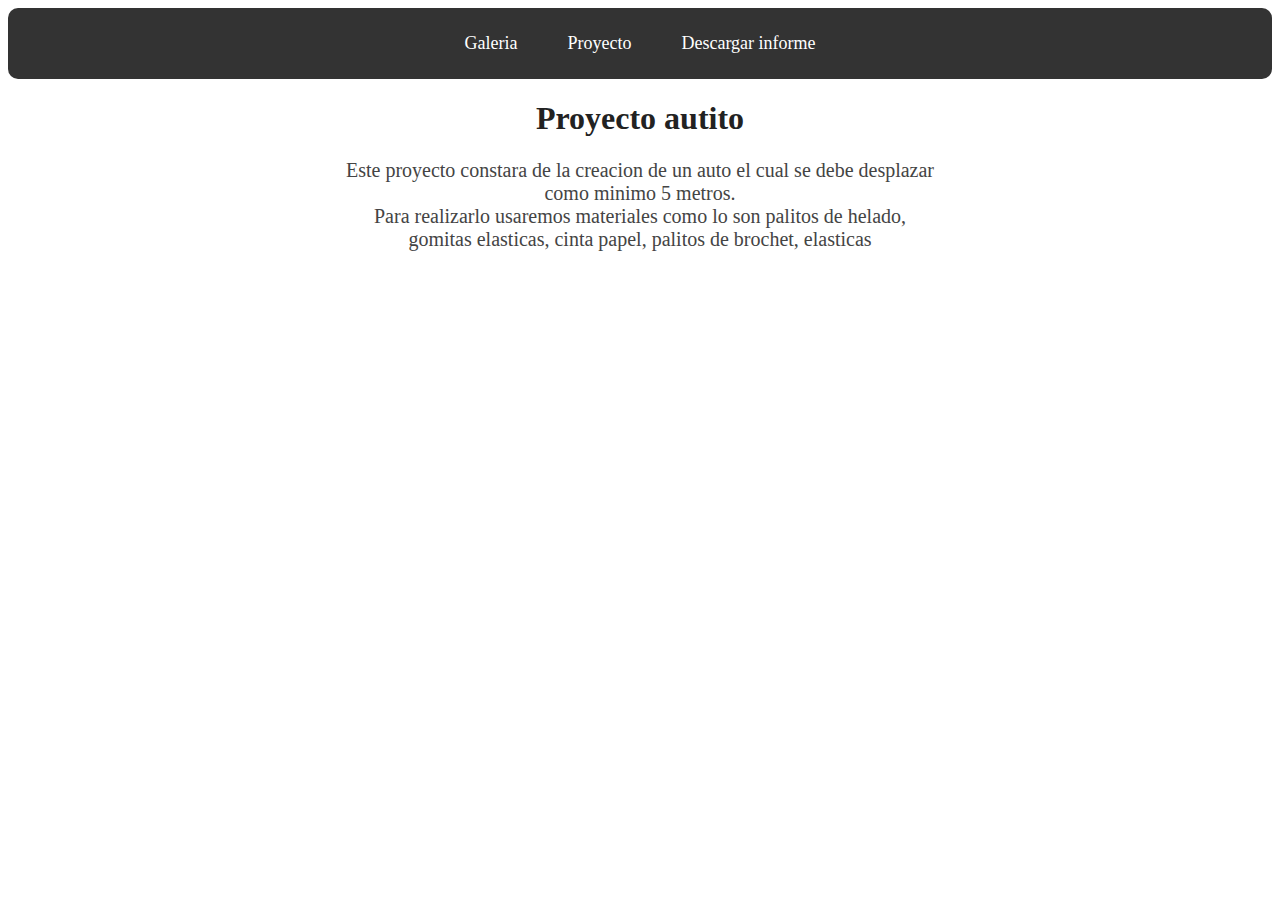
<file: index.html>
<!DOCTYPE html>
<html lang="en">
<head>
    <meta charset="UTF-8">
    <meta name="viewport" content="width=device-width, initial-scale=1.0">
    <title>Proyecto</title>
    <link rel="stylesheet" href="style.css">
</head>
<body>
  <nav>
    <a href="galeria.html">Galeria</a>
    <a href="index.html">Proyecto</a>
    <a href="drive.html">Descargar informe</a>
    
</nav>
  <div>
<h1> Proyecto autito </h1>

<p> Este proyecto constara de la creacion de un auto el cual se debe desplazar como minimo 5 metros. <br>
Para realizarlo usaremos materiales como lo son palitos de helado, gomitas elasticas, cinta papel, palitos de brochet, elasticas</p>
  </div>

</body>
</html>
</file>
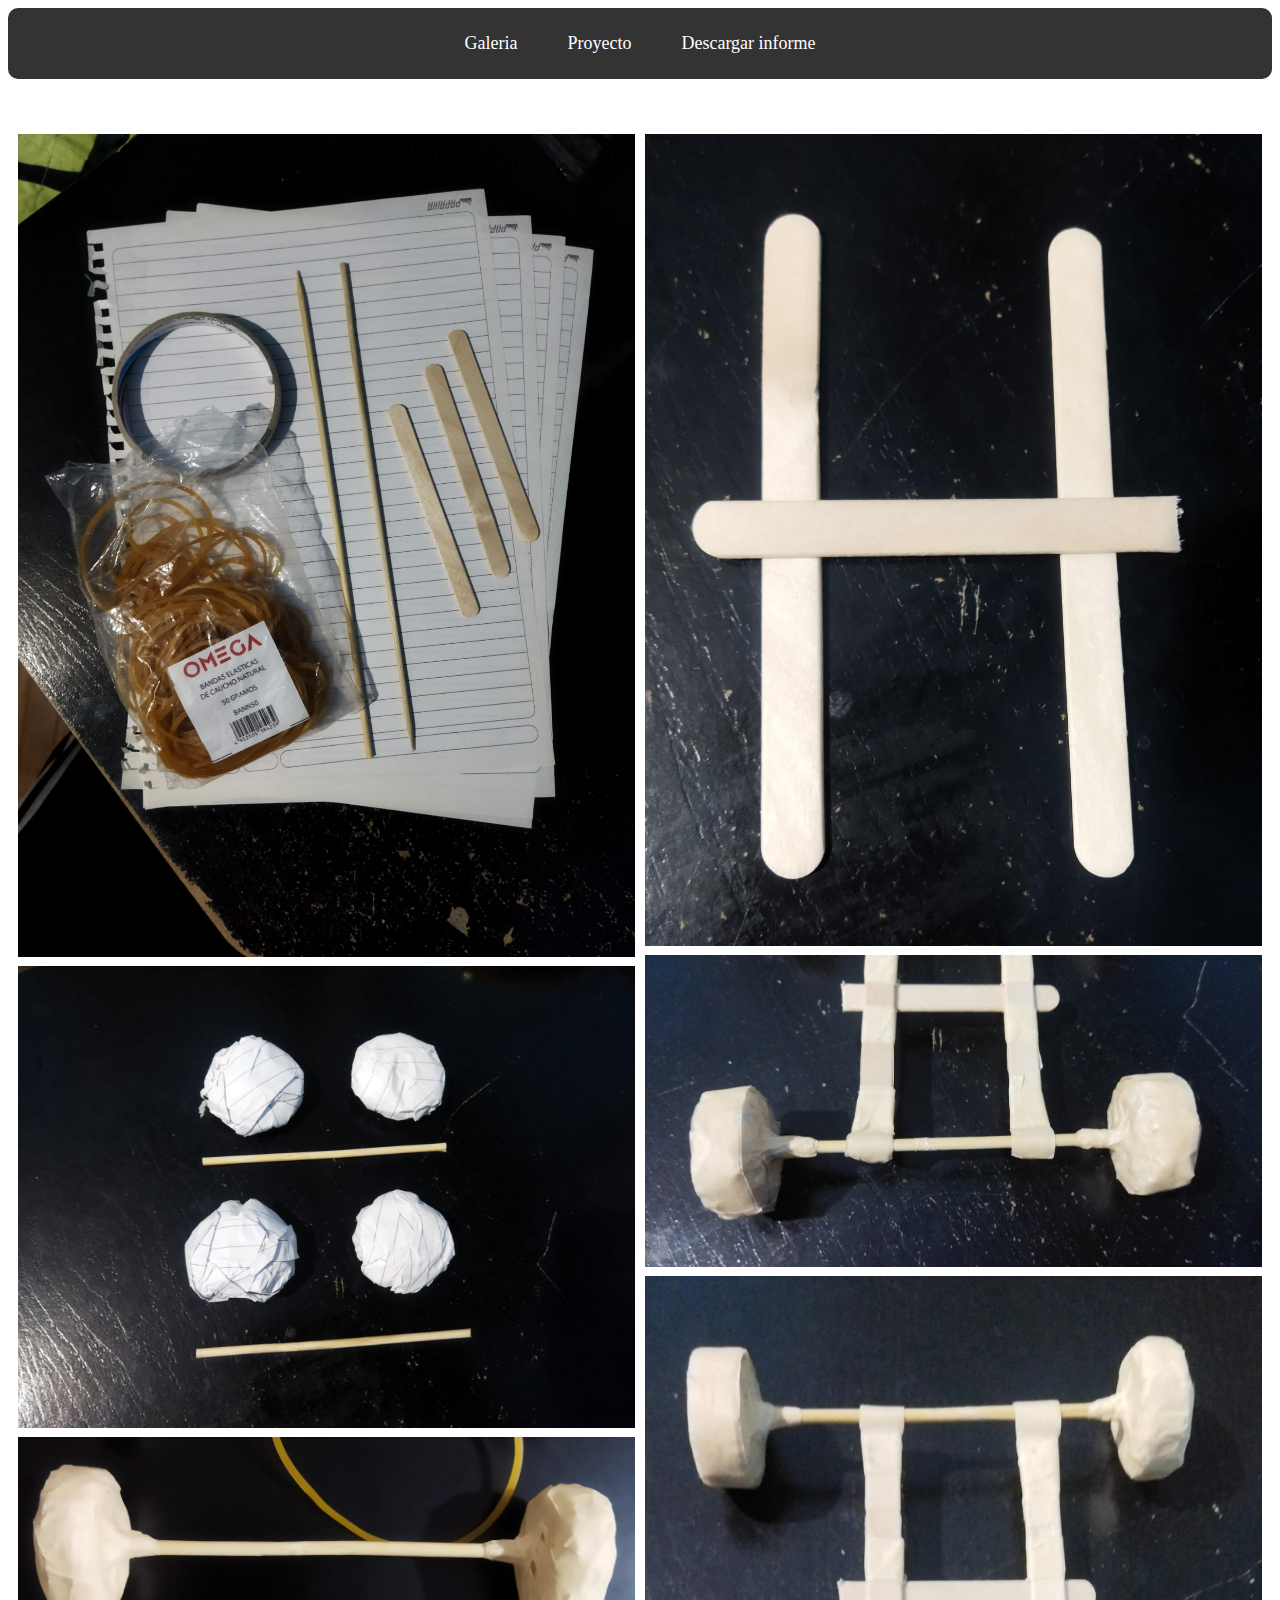
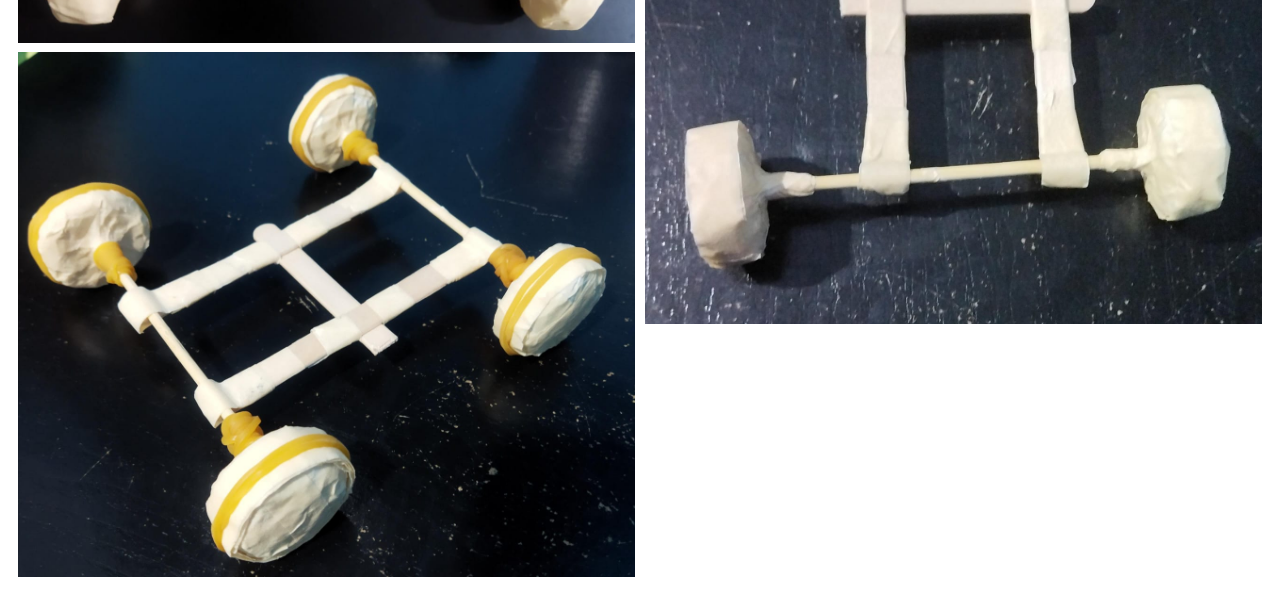
<file: galeria.html>
<!DOCTYPE html>
<html lang="en">
<head>
    <meta charset="UTF-8">
    <meta name="viewport" content="width=device-width, initial-scale=1.0">
    <title>Galeria</title>
    <link rel="stylesheet" href="style.css">
</head>
<body>
    <nav>
        <a href="galeria.html">Galeria</a>
        <a href="index.html">Proyecto</a>
        <a href="drive.html">Descargar informe</a>
        
    </nav>
    <section class="galeria" id="galeria">
        <div class="columna">
            <div class="column">
                <img src="recursos/material 1.jpg" alt="material 1">
                <img src="recursos/material 2.jpg" alt="material 2">
                <img src="recursos/material 3.jpg" alt="material 4">
                <img src="recursos/material 7.jpg" alt="material 5">
            </div>
            <div class="column">
                <img src="recursos/material 4.jpg" alt="material 6">
                <img src="recursos/material 5.jpg" alt="material 7">
                <img src="recursos/material 6.jpg" alt="material 8">
                
            </div>
        </div>

    </section>
    
</body>
</html>
</file>
<file: style.css>
nav {
    display: flex;
    justify-content: center;
    gap: 20px; 
    background-color: #333; 
    padding: 15px;
    border-radius: 10px;
}

nav a {
    text-decoration: none;
    color: white;
    font-size: 18px;
    padding: 10px 15px;
    border-radius: 5px;
    transition: background 0.3s ease-in-out;
}

nav a:hover {
    background-color: #555;
}

div {
    text-align: center;
    margin-top: 20px;
}

h1 {
    font-size: 32px;
    font-weight: bold;
    color: #222;
}

p {
    font-size: 20px;
    color: #444;
    max-width: 600px;
    margin: 10px auto;
}

.galeria {
    box-sizing: border-box;
}

.column img {
    width: 100%;
    margin-top: 5px;
}

.columna {
    display: flex;
    padding: 5px;
}

.column {
    flex: 25%;
    padding: 5px;
}
</file>
